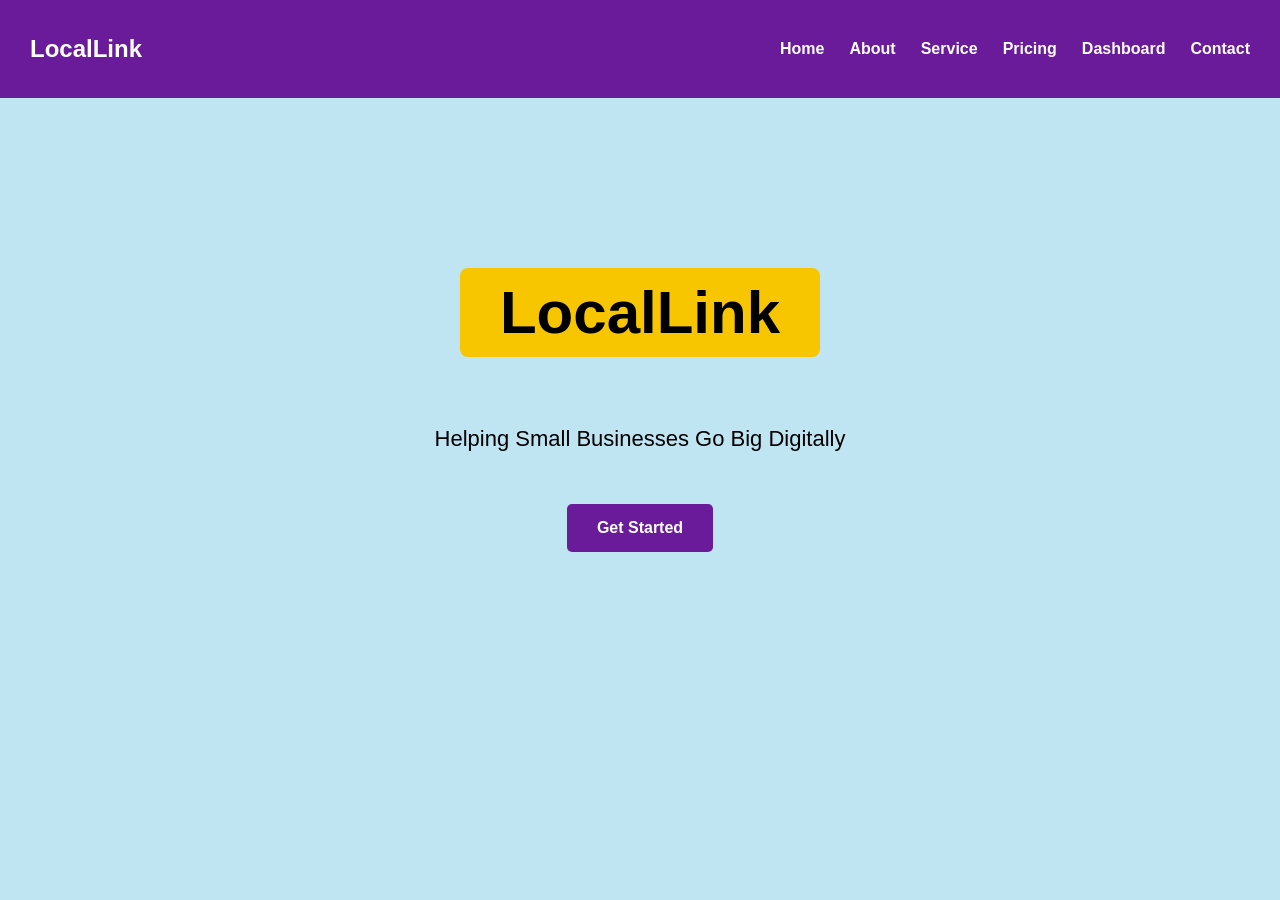
<file: index.html>
<!DOCTYPE html>
<html lang="en">

<head>

<meta charset="UTF-8">
<meta name="viewport" content="width=device-width, initial-scale=1.0">

<title>LocalLink | Helping Small Businesses Go Big Digitally</title>

<meta name="description"
content="LocalLink helps small businesses improve digital visibility using SEO, analytics and social media tools.">

<link rel="stylesheet" href="style.css">

</head>

<body>
<!-- update -->
<header>

<nav>

<h1 class="logo">LocalLink</h1>

<ul>

<li><a href="index.html">Home</a></li>
<li><a href="about.html">About</a></li>
<li><a href="services.html">Service</a></li>
<li><a href="pricing.html">Pricing</a></li>
<li><a href="dashboard.html">Dashboard</a></li>
<li><a href="contact.html">Contact</a></li>

</ul>

</nav>

</header>

<section class="hero">

<h2>LocalLink</h2>

<p>
Helping Small Businesses Go Big Digitally
</p>

<a href="pricing.html" class="cta-btn">
Get Started
</a>

</section>

</body>

</html>
</file>
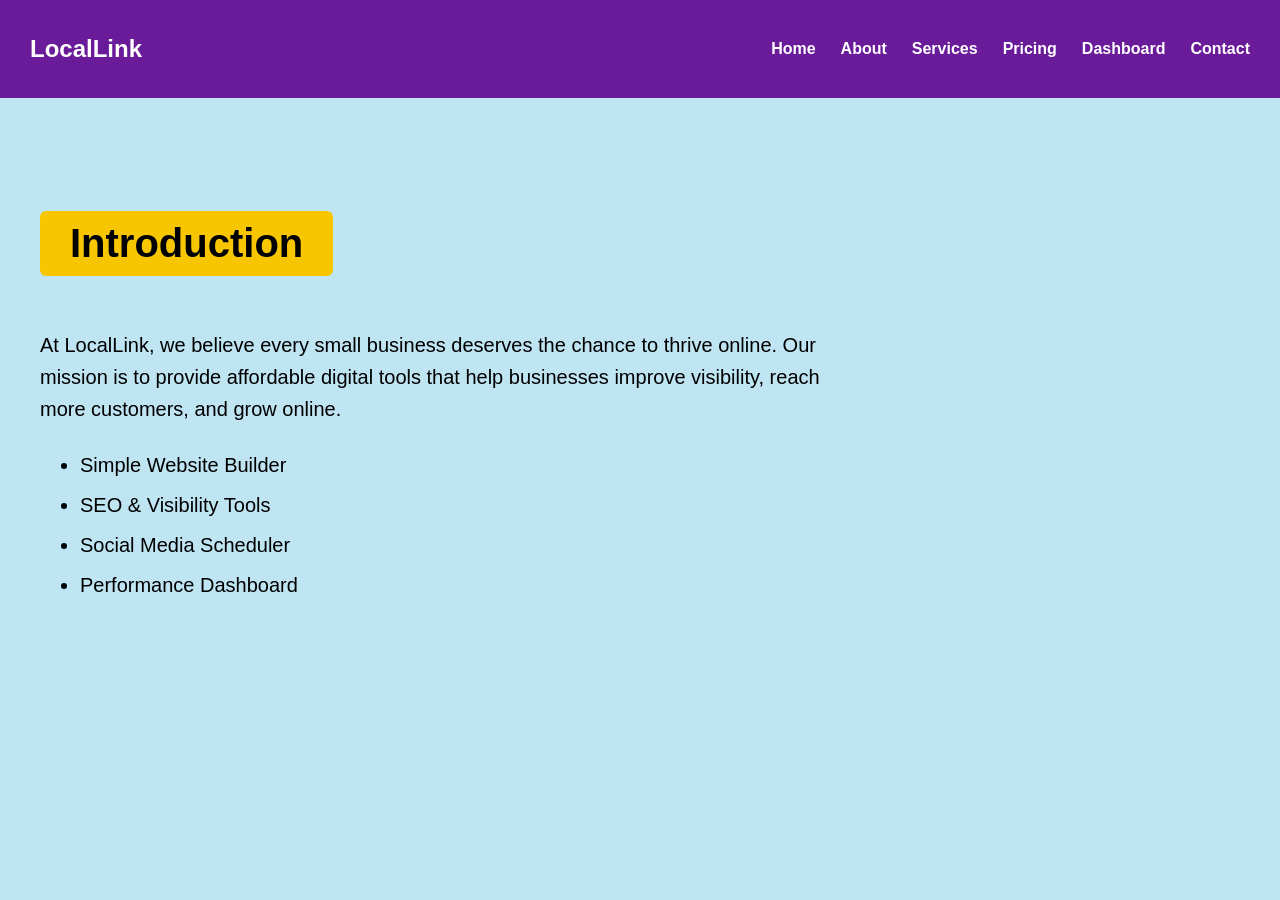
<file: about.html>
<!DOCTYPE html>
<html lang="en">

<head>

<meta charset="UTF-8">
<meta name="viewport" content="width=device-width, initial-scale=1.0">

<title>About | LocalLink</title>

<link rel="stylesheet" href="style.css">

</head>

<body>

<header>

<nav>

<h1 class="logo">LocalLink</h1>

<ul>

<li><a href="index.html">Home</a></li>
<li><a href="about.html">About</a></li>
<li><a href="services.html">Services</a></li>
<li><a href="pricing.html">Pricing</a></li>
<li><a href="dashboard.html">Dashboard</a></li>
<li><a href="contact.html">Contact</a></li>

</ul>

</nav>

</header>

<section class="page-content">

<h2>Introduction</h2>

<p>
At LocalLink, we believe every small business deserves the
chance to thrive online. Our mission is to provide affordable
digital tools that help businesses improve visibility,
reach more customers, and grow online.
</p>

<ul>

<li>Simple Website Builder</li>
<li>SEO & Visibility Tools</li>
<li>Social Media Scheduler</li>
<li>Performance Dashboard</li>

</ul>

</section>

</body>

</html>
</file>
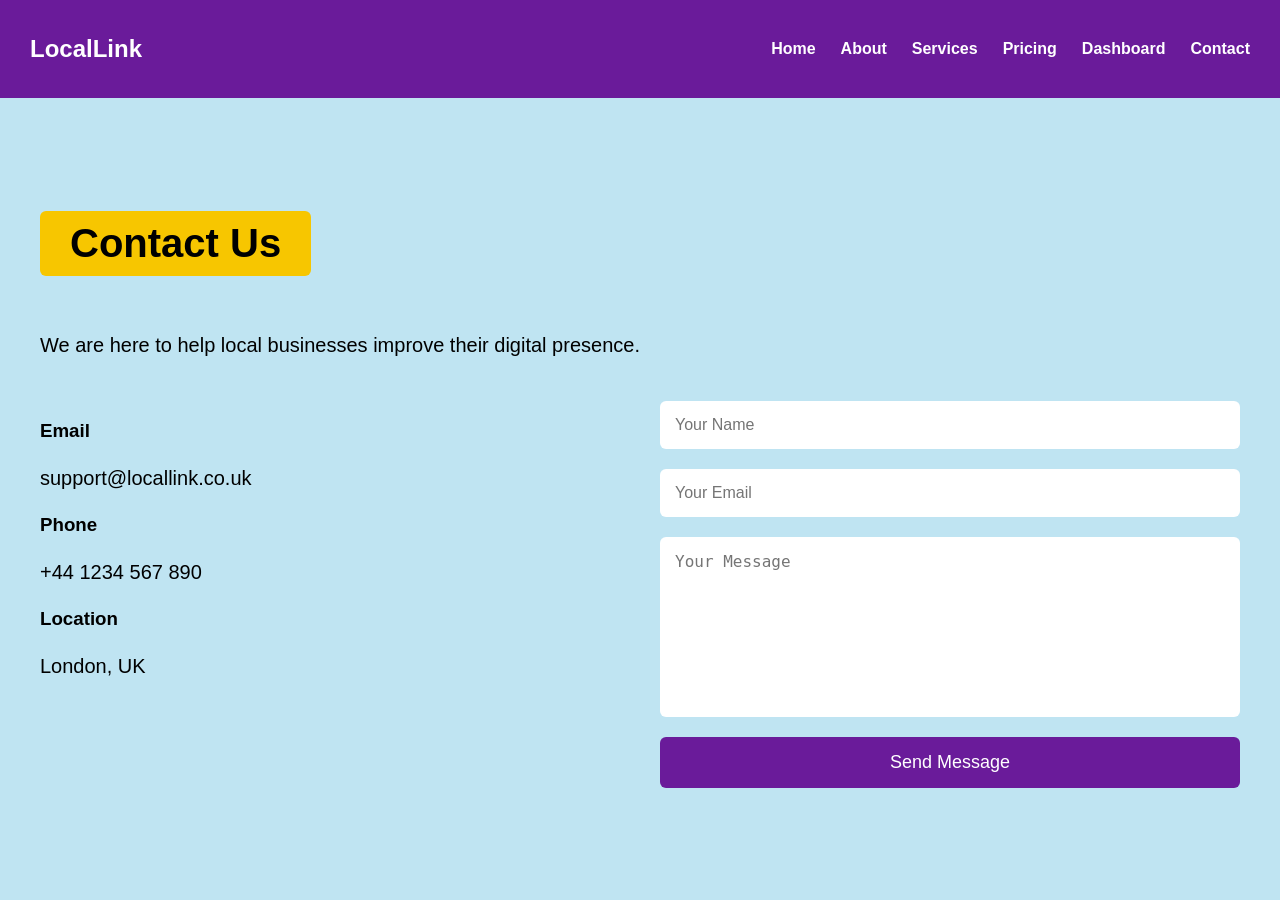
<file: contact.html>
<!DOCTYPE html>
<html lang="en">

<head>

<meta charset="UTF-8">
<meta name="viewport" content="width=device-width, initial-scale=1.0">

<title>Contact | LocalLink</title>

<link rel="stylesheet" href="style.css">

</head>

<body>

<header>

<nav>

<h1 class="logo">LocalLink</h1>

<ul>

<li><a href="index.html">Home</a></li>
<li><a href="about.html">About</a></li>
<li><a href="services.html">Services</a></li>
<li><a href="pricing.html">Pricing</a></li>
<li><a href="dashboard.html">Dashboard</a></li>
<li><a href="contact.html">Contact</a></li>

</ul>

</nav>

</header>

<section class="page-content">

<h2>Contact Us</h2>

<p>
We are here to help local businesses improve their digital presence.
</p>

<div class="contact-container">

<div class="contact-info">

<h3>Email</h3>
<p>support@locallink.co.uk</p>

<h3>Phone</h3>
<p>+44 1234 567 890</p>

<h3>Location</h3>
<p>London, UK</p>

</div>

<form class="contact-form">

<input type="text" placeholder="Your Name">

<input type="email" placeholder="Your Email">

<textarea placeholder="Your Message"></textarea>

<button type="submit">
Send Message
</button>

</form>

</div>

</section>

</body>

</html>
</file>
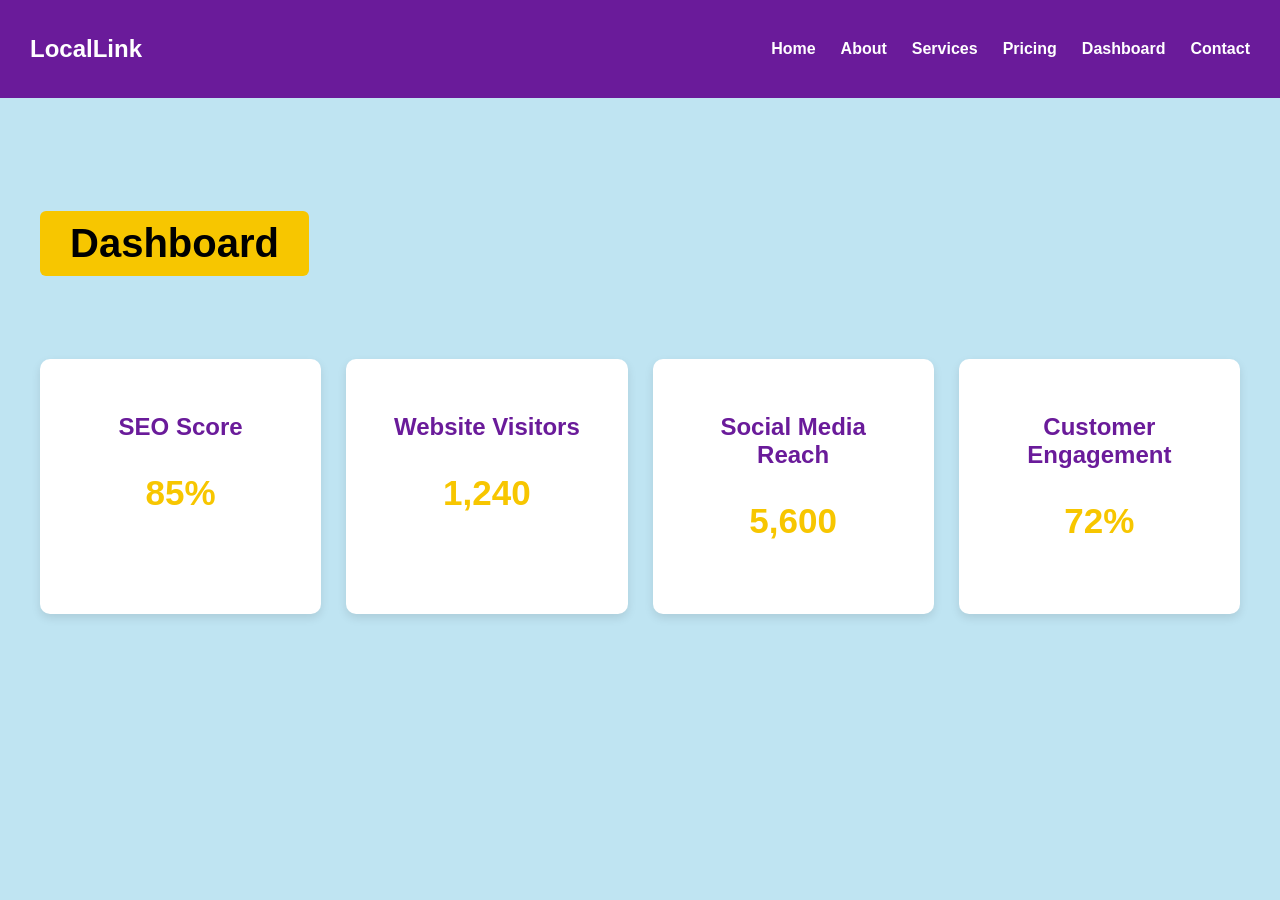
<file: dashboard.html>
<!DOCTYPE html>
<html lang="en">

<head>

<meta charset="UTF-8">
<meta name="viewport" content="width=device-width, initial-scale=1.0">

<title>Dashboard | LocalLink</title>

<link rel="stylesheet" href="style.css">

</head>

<body>

<header>

<nav>

<h1 class="logo">LocalLink</h1>

<ul>

<li><a href="index.html">Home</a></li>
<li><a href="about.html">About</a></li>
<li><a href="services.html">Services</a></li>
<li><a href="pricing.html">Pricing</a></li>
<li><a href="dashboard.html">Dashboard</a></li>
<li><a href="contact.html">Contact</a></li>

</ul>

</nav>

</header>

<section class="page-content">

<h2>Dashboard</h2>

<div class="dashboard-container">

<div class="dashboard-card">

<h3>SEO Score</h3>

<p>85%</p>

</div>

<div class="dashboard-card">

<h3>Website Visitors</h3>

<p>1,240</p>

</div>

<div class="dashboard-card">

<h3>Social Media Reach</h3>

<p>5,600</p>

</div>

<div class="dashboard-card">

<h3>Customer Engagement</h3>

<p>72%</p>

</div>

</div>

</section>

</body>

</html>
</file>
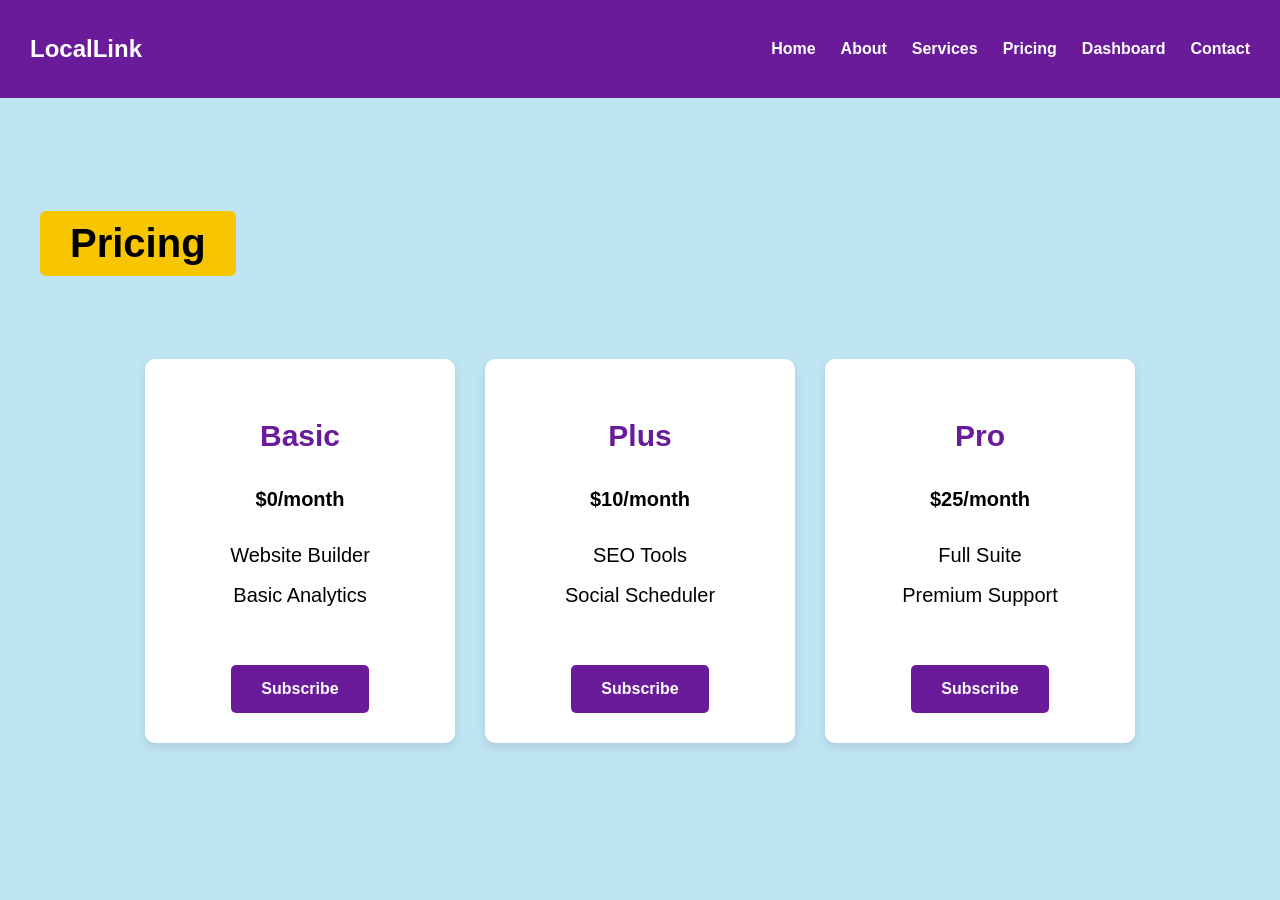
<file: pricing.html>
<!DOCTYPE html>
<html lang="en">

<head>

<meta charset="UTF-8">
<meta name="viewport" content="width=device-width, initial-scale=1.0">

<title>Pricing | LocalLink</title>

<link rel="stylesheet" href="style.css">

</head>

<body>

<header>

<nav>

<h1 class="logo">LocalLink</h1>

<ul>

<li><a href="index.html">Home</a></li>
<li><a href="about.html">About</a></li>
<li><a href="services.html">Services</a></li>
<li><a href="pricing.html">Pricing</a></li>
<li><a href="dashboard.html">Dashboard</a></li>
<li><a href="contact.html">Contact</a></li>

</ul>

</nav>

</header>

<section class="page-content">

<h2>Pricing</h2>

<div class="pricing-container">

<div class="pricing-card">

<h3>Basic</h3>

<p class="price">$0/month</p>

<ul>

<li>Website Builder</li>
<li>Basic Analytics</li>

</ul>

<a href="#" class="cta-btn">
Subscribe
</a>

</div>

<div class="pricing-card">

<h3>Plus</h3>

<p class="price">$10/month</p>

<ul>

<li>SEO Tools</li>
<li>Social Scheduler</li>

</ul>

<a href="#" class="cta-btn">
Subscribe
</a>

</div>

<div class="pricing-card">

<h3>Pro</h3>

<p class="price">$25/month</p>

<ul>

<li>Full Suite</li>
<li>Premium Support</li>

</ul>

<a href="#" class="cta-btn">
Subscribe
</a>

</div>

</div>

</section>

</body>

</html>
</file>
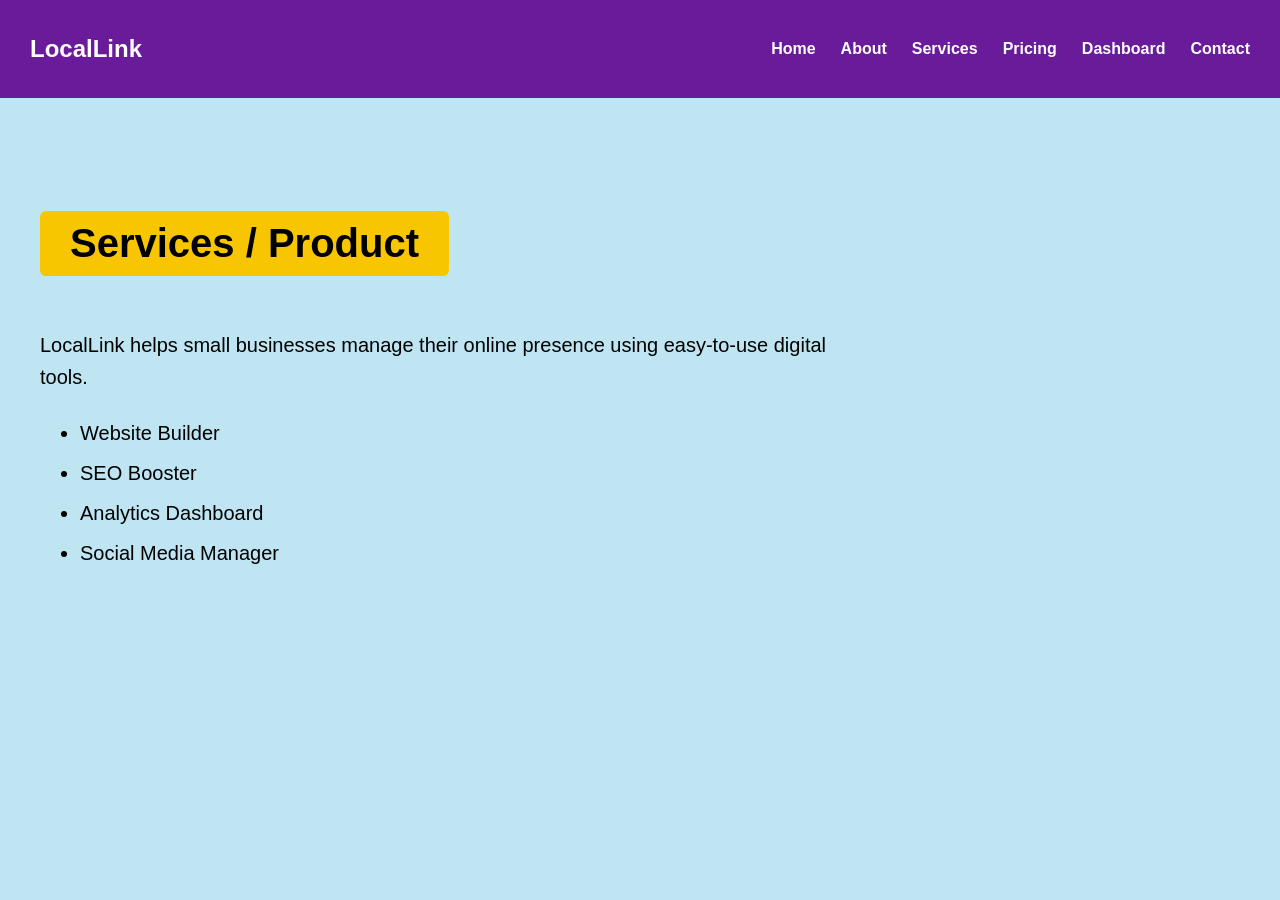
<file: services.html>
<!DOCTYPE html>
<html lang="en">

<head>

<meta charset="UTF-8">
<meta name="viewport" content="width=device-width, initial-scale=1.0">

<title>Services | LocalLink</title>

<link rel="stylesheet" href="style.css">

</head>

<body>

<header>

<nav>

<h1 class="logo">LocalLink</h1>

<ul>

<li><a href="index.html">Home</a></li>
<li><a href="about.html">About</a></li>
<li><a href="services.html">Services</a></li>
<li><a href="pricing.html">Pricing</a></li>
<li><a href="dashboard.html">Dashboard</a></li>
<li><a href="contact.html">Contact</a></li>

</ul>

</nav>

</header>

<section class="page-content">

<h2>Services / Product</h2>

<p>
LocalLink helps small businesses manage their online
presence using easy-to-use digital tools.
</p>

<ul>

<li>Website Builder</li>
<li>SEO Booster</li>
<li>Analytics Dashboard</li>
<li>Social Media Manager</li>

</ul>

</section>

</body>

</html>
</file>
<file: style.css>
body{
margin:0;
font-family:Arial, sans-serif;
background:#bfe4f2;
}

nav{
background:#6a1b9a;
display:flex;
justify-content:space-between;
align-items:center;
padding:15px 30px;
}

.logo{
color:white;
}

nav ul{
display:flex;
gap:25px;
list-style:none;
}

nav a{
color:white;
text-decoration:none;
font-weight:bold;
transition:color 0.3s;
}

nav a:hover{
color:#f7c600;
}

.hero{
text-align:center;
padding:120px 20px;
}

.hero h2{
background:#f7c600;
display:inline-block;
padding:10px 40px;
font-size:60px;
border-radius:8px;
}

.hero p{
font-size:22px;
margin-top:20px;
}

.cta-btn{
display:inline-block;
margin-top:30px;
background:#6a1b9a;
color:white;
padding:15px 30px;
text-decoration:none;
border-radius:5px;
font-weight:bold;
}

.cta-btn:hover{
background:#4a116d;
transform:scale(1.05);
transition:0.3s;
}

@media(max-width:768px){

nav{
flex-direction:column;
}

nav ul{
flex-direction:column;
text-align:center;
padding:0;
}

.hero h2{
font-size:40px;
}

}
.page-content{
padding:80px 40px;
}

.page-content h2{
background:#f7c600;
display:inline-block;
padding:10px 30px;
border-radius:6px;
font-size:40px;
}

.page-content p{
max-width:800px;
font-size:20px;
line-height:1.6;
}

.page-content ul{
font-size:20px;
line-height:2;
}
.pricing-container{
display:flex;
gap:30px;
justify-content:center;
flex-wrap:wrap;
margin-top:50px;
}

.pricing-card{
background:white;
padding:30px;
border-radius:10px;
width:250px;
box-shadow:0 4px 10px rgba(0,0,0,0.1);
text-align:center;
}

.pricing-card h3{
font-size:30px;
color:#6a1b9a;
}

.price{
font-size:28px;
font-weight:bold;
margin:20px 0;
}

.pricing-card ul{
list-style:none;
padding:0;
line-height:2;
}
.dashboard-container{
display:grid;
grid-template-columns:repeat(auto-fit,minmax(220px,1fr));
gap:25px;
margin-top:50px;
}

.dashboard-card{
background:white;
padding:30px;
border-radius:10px;
text-align:center;
box-shadow:0 4px 10px rgba(0,0,0,0.1);
}

.dashboard-card h3{
color:#6a1b9a;
font-size:24px;
}

.dashboard-card p{
font-size:35px;
font-weight:bold;
margin-top:20px;
color:#f7c600;
}
.contact-container{
display:flex;
gap:40px;
margin-top:40px;
flex-wrap:wrap;
}

.contact-info{
flex:1;
min-width:250px;
}

.contact-form{
flex:1;
display:flex;
flex-direction:column;
gap:20px;
min-width:250px;
}

.contact-form input,
.contact-form textarea{
padding:15px;
border:none;
border-radius:6px;
font-size:16px;
}

.contact-form textarea{
height:150px;
resize:none;
}

.contact-form button{
background:#6a1b9a;
color:white;
padding:15px;
border:none;
border-radius:6px;
font-size:18px;
cursor:pointer;
}

.contact-form button:hover{
background:#4a116d;
}
.hero-image{
width:80%;
max-width:700px;
margin-top:40px;
border-radius:15px;
box-shadow:0 5px 15px rgba(0,0,0,0.2);
}
footer{
background:#6a1b9a;
color:white;
text-align:center;
padding:20px;
margin-top:60px;
}
</file>
